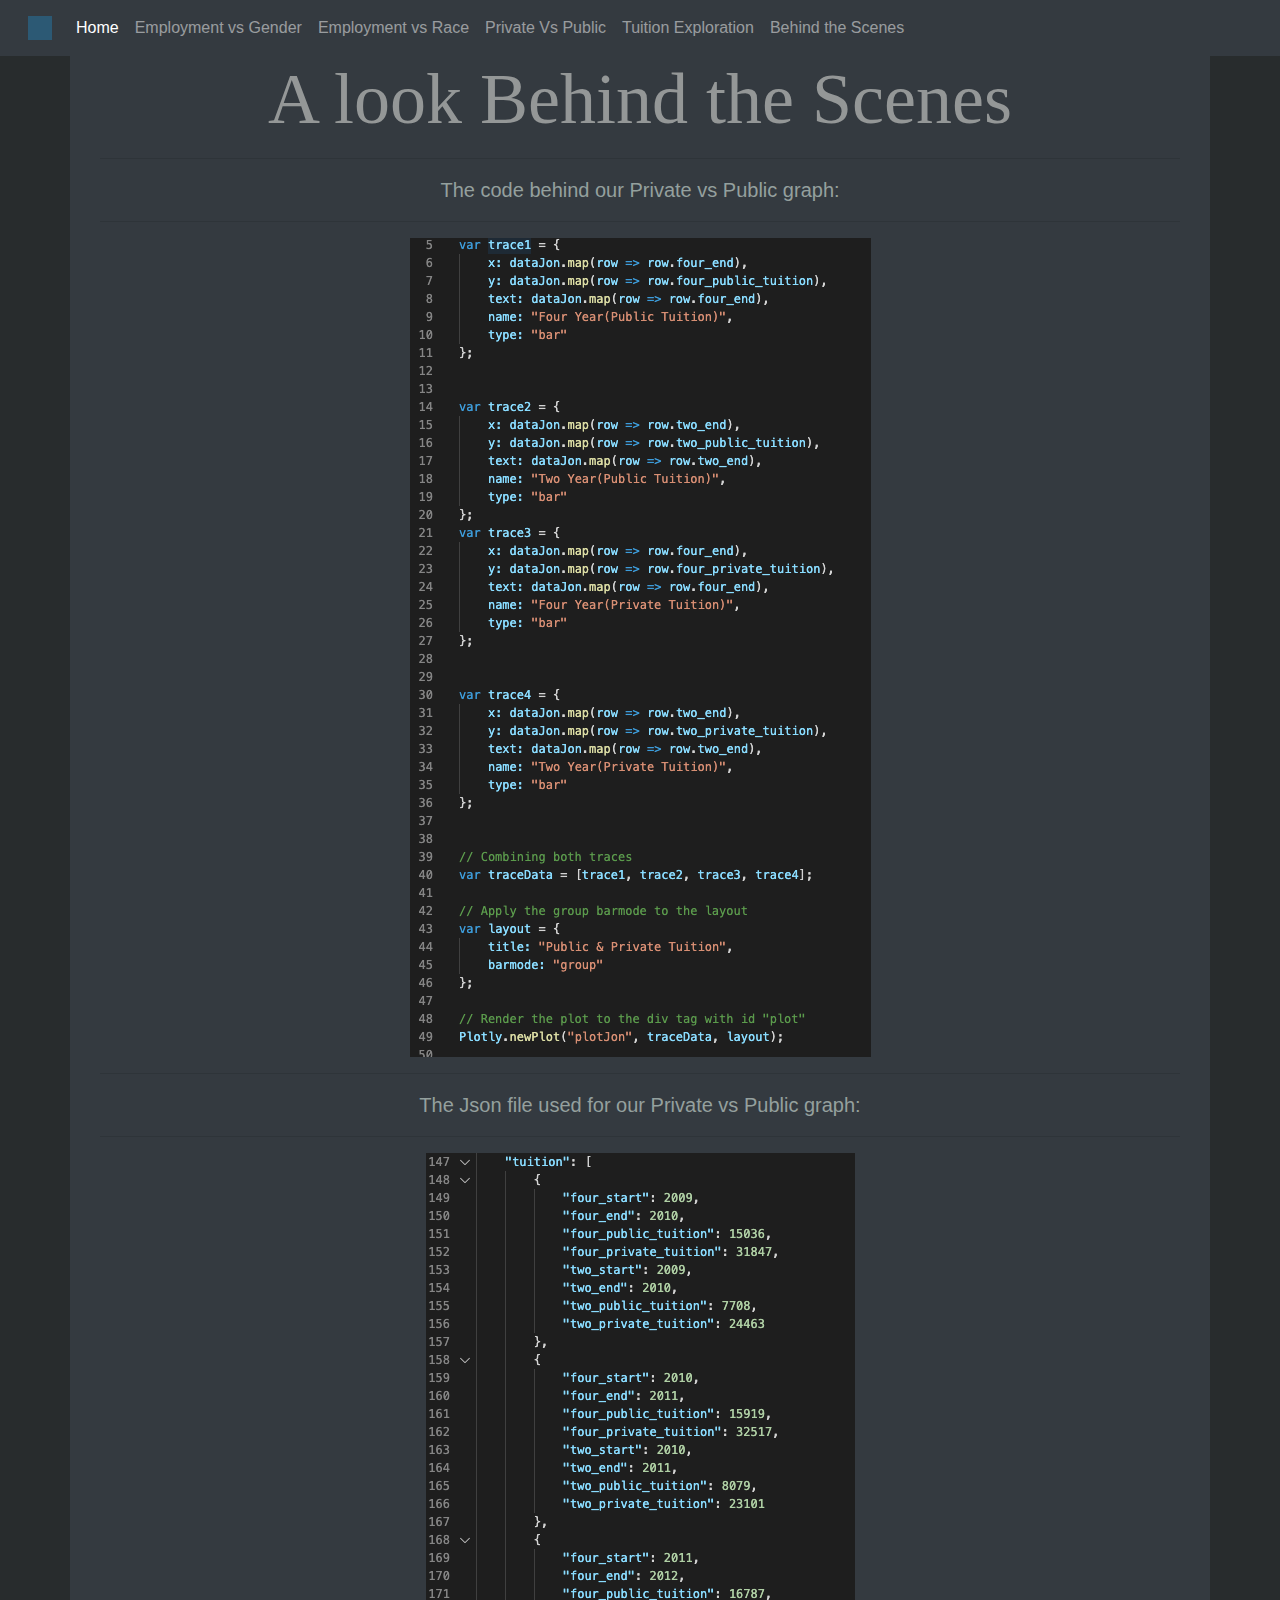
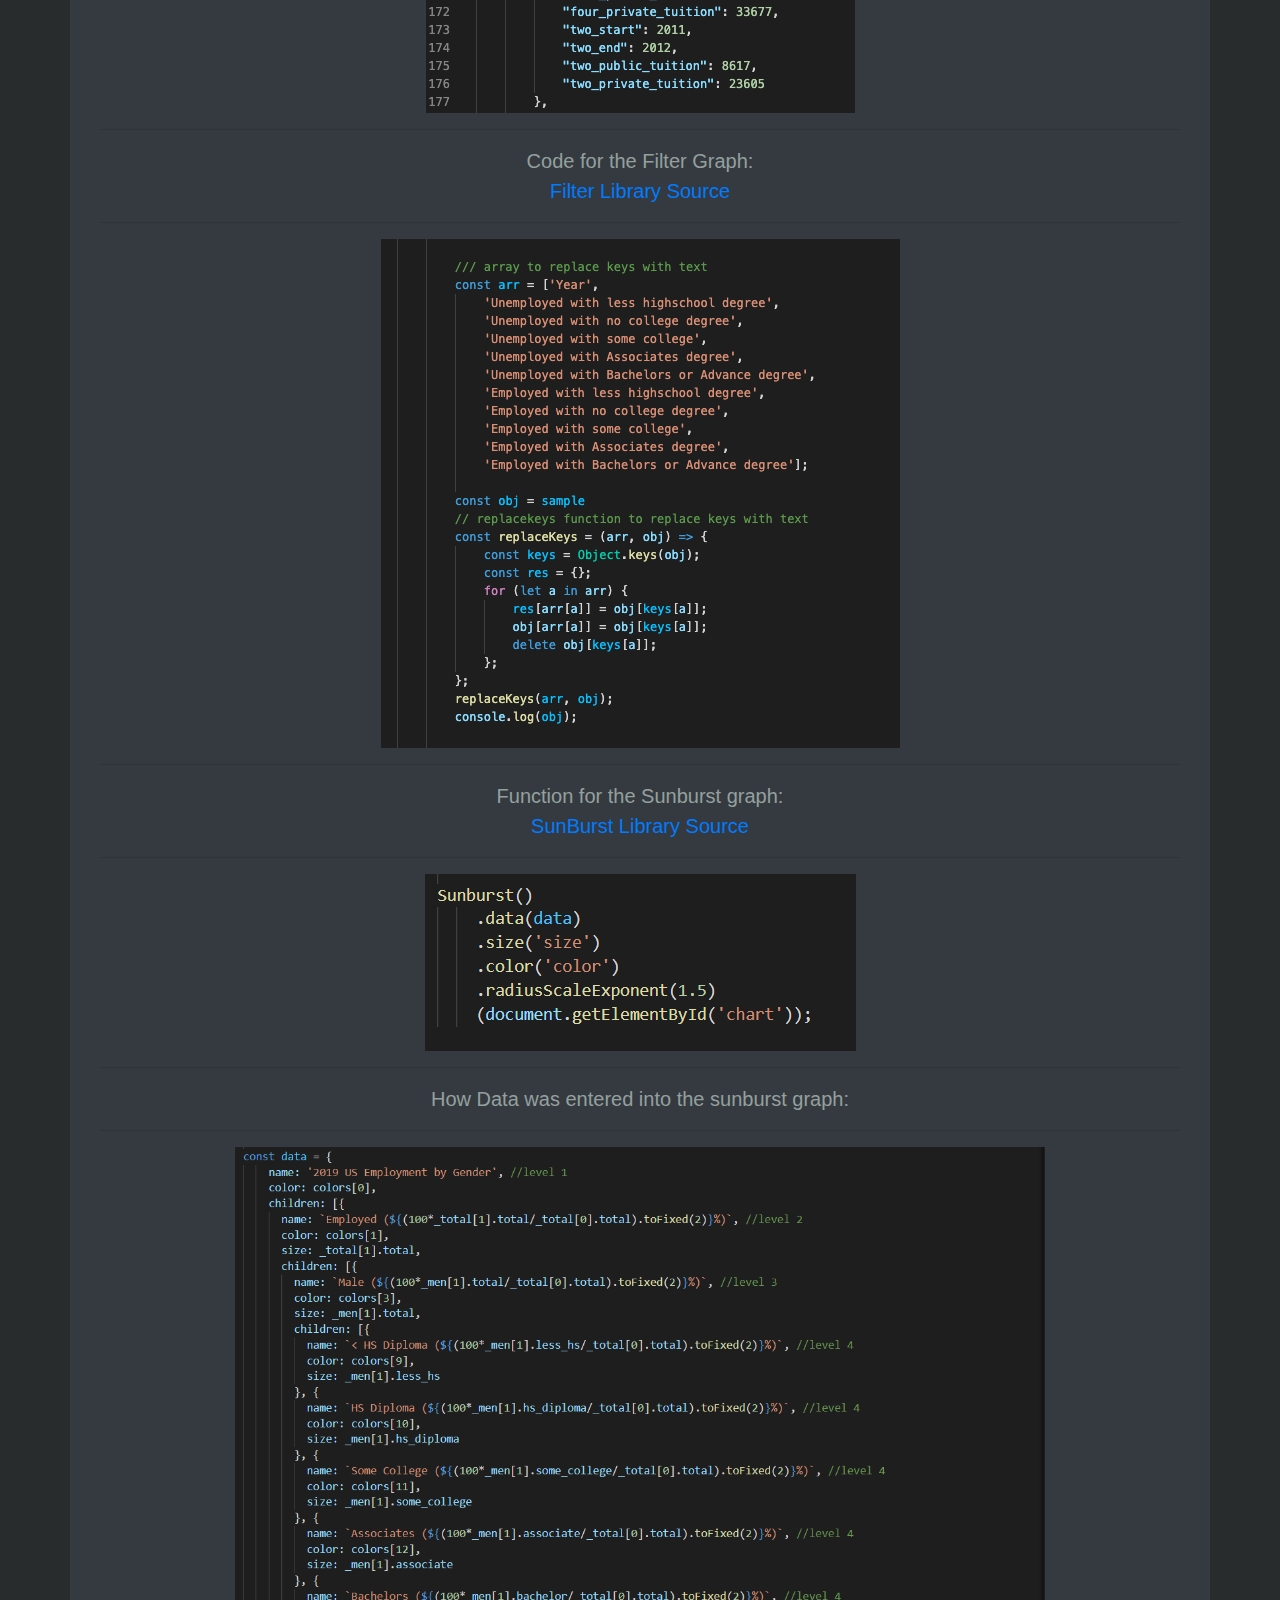
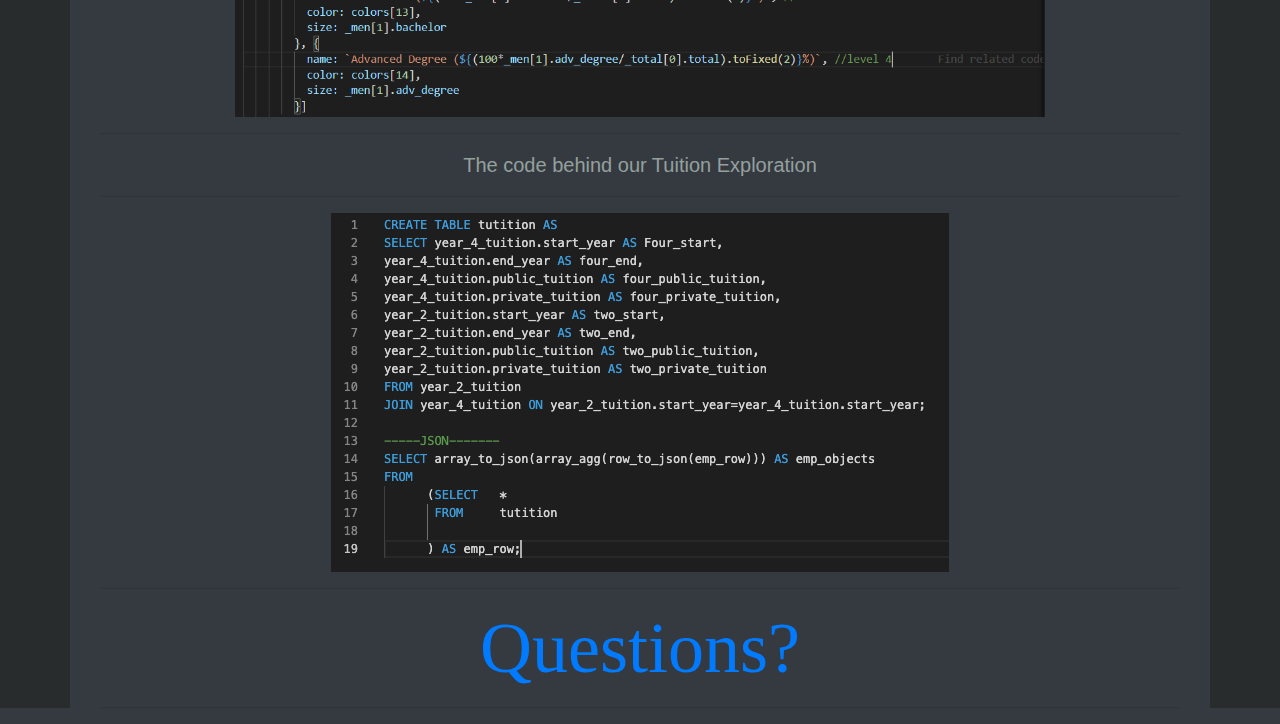
<file: BTS.html>
<!DOCTYPE html>
<html lang="en-us">

<!-- #-------------------------- Head --------------------------------------# -->

<head>

  <meta charset="UTF-8">
  <meta name="viewport" content="width=device-width, initial-scale=1.0">
  <title>University Economics</title>

  <!-- Bring in our bootstrap stylesheet -->
  <link rel="stylesheet" href="https://stackpath.bootstrapcdn.com/bootstrap/4.3.1/css/bootstrap.min.css" 
  integrity="sha384-ggOyR0iXCbMQv3Xipma34MD+dH/1fQ784/j6cY/iJTQUOhcWr7x9JvoRxT2MZw1T" crossorigin="anonymous">
  <link rel="stylesheet" type="text/css" href="style.css">
  

</head>

<!-- #-------------------------- Head --------------------------------------# -->


<!-- #nav bar template pulled from bootswatch# -->
<body>
  <nav class="navbar navbar-expand-lg navbar-dark bg-dark">
    <a class="navbar-brand" href="#"></a>
    <button class="navbar-toggler" type="button" data-toggle="collapse" data-target="#navbarColor02" aria-controls="navbarColor02" aria-expanded="false" aria-label="Toggle navigation">
      <span class="navbar-toggler-icon"></span>
    </button>
  
    <div class="collapse navbar-collapse" id="navbarColor02">
      <ul class="navbar-nav mr-auto">
        <li class="nav-item active">
          <a class="nav-link" href="index.html">Home
            <span class="sr-only">(current)</span>
          </a>
        </li>
        <li class="nav-item">
          <a class="nav-link" href="sunburst.html">Employment vs Gender</a>
        </li>
        <li class="nav-item">
          <a class="nav-link" href="sunburstB.html">Employment vs Race</a>
        </li>
        <li class="nav-item">
            <a class="nav-link" href="PrivatevsPublic.html">Private Vs Public</a>
        </li>
        <li class="nav-item">
          <a class="nav-link" href="filter.html">Tuition Exploration</a>
        </li>
        <li class="nav-item">
            <a class="nav-link" href="BTS.html">Behind the Scenes</a>
        </li>
      </ul>
    </div>
  </nav>
  <!-- #--------------------------Navbar--------------------------------------# -->
  
  <!-- #--------------------------Main--------------------------------------# -->

  <div class="container bg-dark">
    <div class="container bg-dark">
      <h1 class="display-3">A look Behind the Scenes</h1>
      <hr class="my-3">
      <div class="row-U">
        <div class="column">
          <p class="lead"> The code behind our Private vs Public graph:</p>
          <hr class="my-3">
          <img src="screenshots/plotly_line.png" alt="plotly_line.png">
          <hr class="my-3">
          <p class="lead"> The Json file used for our Private vs Public graph:</p>
          <hr class="my-3">
        </div>
        <div class="column">
          <img src="screenshots/json_output.png" alt="json_output.png">
          <hr class="my-3">
          <p class="lead"> Code for the Filter Graph:<br>
            <a href="http://www.4codev.com/javascript/rename-all-object-keys-of-an-array-using-javascript-idpx2458097450239050230.html">Filter Library Source</a>
           </p>
          <hr class="my-3">
          <img src="screenshots/keys_to_text.png" alt="keys_to_text.png">
          <hr class="my-3">
          <p class="lead"> Function for the Sunburst graph: <br>
              <a href="https://github.com/vasturiano/sunburst-chart">SunBurst Library Source</a>
          </p>
          <hr class="my-3">
          <img src="screenshots/sunburst_call.PNG" alt="sunburst_call.PNG">
          <hr class="my-3">
          <p class="lead"> How Data was entered into the sunburst graph:</p>
          <hr class="my-3">
        </div>
        <div class="column">
          <img class="resize" src="screenshots/sunburst_structure.PNG" alt="sunburst_structure.PNG">
          <hr class="my-3">
          <p class="lead"> The code behind our Tuition Exploration</p>
          <hr class="my-3">
          <img src="screenshots/table_transformed.png"alt="table_transformed.png">
        </div>
      </div>
      <hr class="my-3">
      <h1 class="display-3">
        <a href="Questions.html">
        Questions?
        </a>
      </h1>
      <hr class="my-3">
    </div>
  </div>

  
  <!-- #--------------------------Main--------------------------------------# -->
 

  <!-- #--------------------------Scripts--------------------------------------# -->

  <script src="https://d3js.org/d3.v6.min.js"></script>
  <script src="https://cdnjs.cloudflare.com/ajax/libs/popper.js/1.14.7/umd/popper.min.js" integrity="sha384-UO2eT0CpHqdSJQ6hJty5KVphtPhzWj9WO1clHTMGa3JDZwrnQq4sF86dIHNDz0W1" crossorigin="anonymous"></script>
  <script src="https://stackpath.bootstrapcdn.com/bootstrap/4.3.1/js/bootstrap.min.js" integrity="sha384-JjSmVgyd0p3pXB1rRibZUAYoIIy6OrQ6VrjIEaFf/nJGzIxFDsf4x0xIM+B07jRM" crossorigin="anonymous"></script>
  
  <!-- #--------------------------Scripts--------------------------------------# -->
</body>
</file>
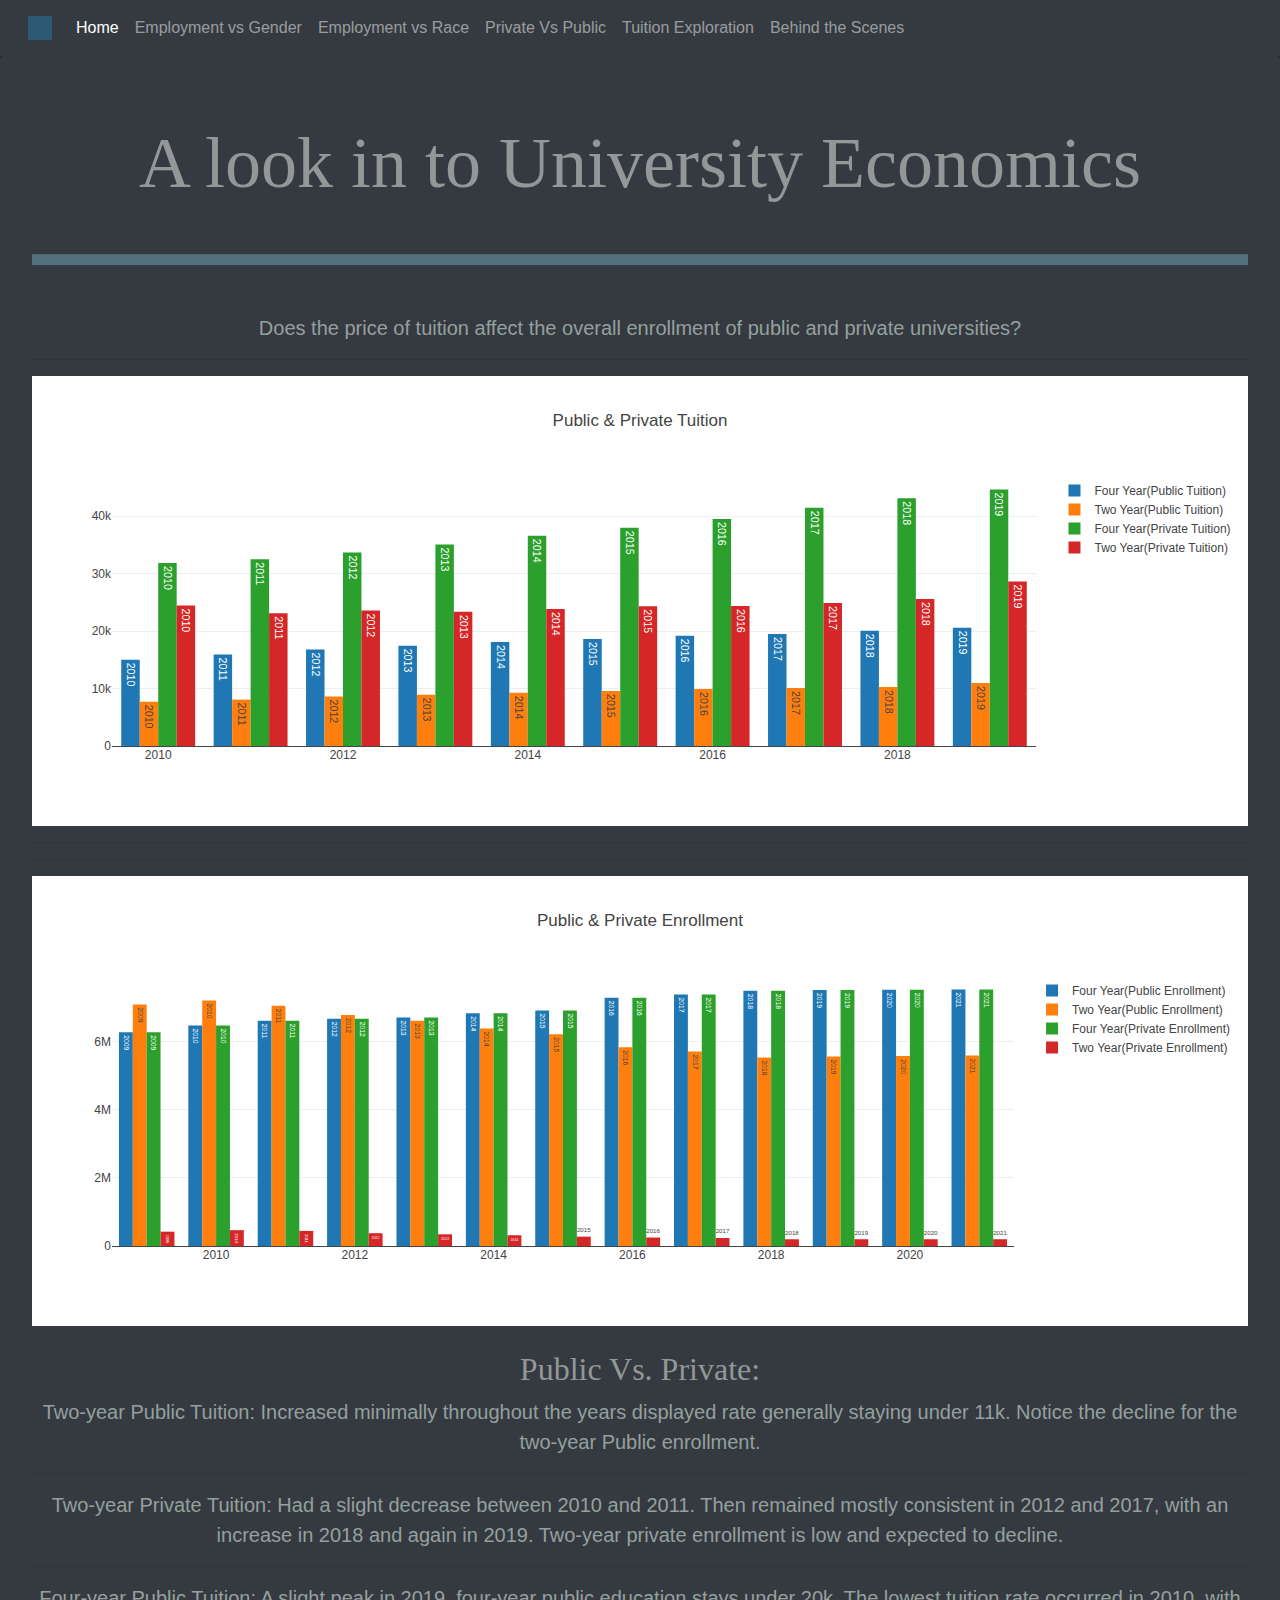
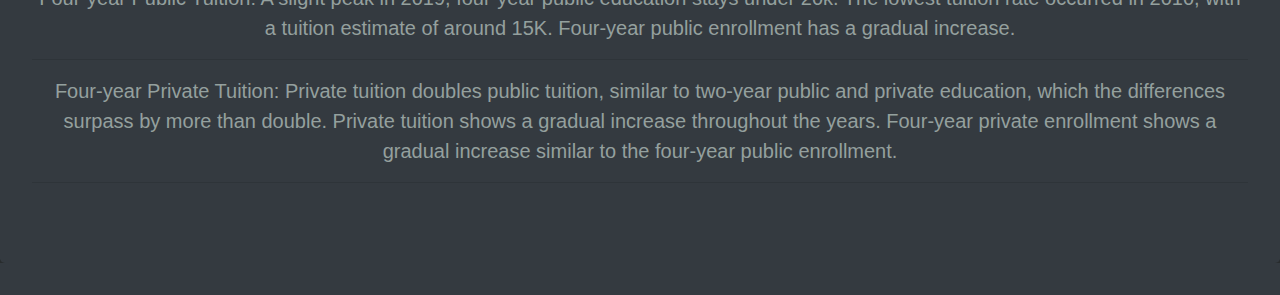
<file: PrivatevsPublic.html>
<!DOCTYPE html>
<html lang="en-us">

<!-- #--------------------------Visual divider--------------------------------------# -->

<head>

  <meta charset="UTF-8">
  <meta name="viewport" content="width=device-width, initial-scale=1.0">
  <title>University Economics</title>

  <!-- Bring in our bootstrap stylesheet -->
  <link rel="stylesheet" href="https://stackpath.bootstrapcdn.com/bootstrap/4.3.1/css/bootstrap.min.css"
    integrity="sha384-ggOyR0iXCbMQv3Xipma34MD+dH/1fQ784/j6cY/iJTQUOhcWr7x9JvoRxT2MZw1T" crossorigin="anonymous">

  <link rel="stylesheet" type="text/css" href="style.css">

  <script src='https://cdn.plot.ly/plotly-latest.min.js'></script>
  <script src="https://d3js.org/d3.v6.min.js"></script>
</head>

<!-- #-------------------------- Head --------------------------------------# -->

<!-- #nav bar template pulled from bootswatch# -->

<body>
  <nav class="navbar navbar-expand-lg navbar-dark bg-dark">
    <a class="navbar-brand" href="#"></a>
    <button class="navbar-toggler" type="button" data-toggle="collapse" data-target="#navbarColor02"
      aria-controls="navbarColor02" aria-expanded="false" aria-label="Toggle navigation">
      <span class="navbar-toggler-icon"></span>
    </button>

    <div class="collapse navbar-collapse" id="navbarColor02">
      <ul class="navbar-nav mr-auto">
        <li class="nav-item active">
          <a class="nav-link" href="index.html">Home
            <span class="sr-only">(current)</span>
          </a>
        </li>
        <li class="nav-item">
          <a class="nav-link" href="sunburst.html">Employment vs Gender</a>
        </li>
        <li class="nav-item">
          <a class="nav-link" href="sunburstB.html">Employment vs Race</a>
        </li>
        <li class="nav-item">
          <a class="nav-link" href="PrivatevsPublic.html">Private Vs Public</a>
        </li>
        <li class="nav-item">
          <a class="nav-link" href="filter.html">Tuition Exploration</a>
        </li>
        <li class="nav-item">
          <a class="nav-link" href="BTS.html">Behind the Scenes</a>
        </li>
      </ul>
    </div>
  </nav>
  <!-- #--------------------------Navbar--------------------------------------# -->

  <!-- #--------------------------Main--------------------------------------# -->
  <div class="jumbotron bg-dark">
    <h1 class="display-3">A look in to University Economics</h1>
    <p class="lead">
      <hr class="my-5">
    <p class="lead">Does the price of tuition affect the overall enrollment of public and private universities?</p>
    <hr class="my-3">
    <div id="plotJon"></div>
    <hr class="my-3">

    <hr class="my-3">
    <div id="plotJon2"></div>
    <br>
    <h1 class="display-3" style="font-size: 200%;">Public Vs. Private:</h1>
    <p class="lead"> Two-year Public Tuition: Increased minimally throughout the years displayed rate generally staying
      under 11k. Notice the decline for the two-year Public enrollment.</p>
    <hr class="my-3">
    <p class="lead"> Two-year Private Tuition: Had a slight decrease between 2010 and 2011. Then remained mostly
      consistent in 2012 and 2017, with an increase in 2018 and again in 2019. Two-year private enrollment is low and
      expected to decline.</p>
    <hr class="my-3">
    <p class="lead">Four-year Public Tuition: A slight peak in 2019, four-year public education stays under 20k. The
      lowest tuition rate occurred in 2010, with a tuition estimate of around 15K. Four-year public enrollment has a
      gradual increase.</p>
    <hr class="my-3">
    <p class="lead">Four-year Private Tuition: Private tuition doubles public tuition, similar to two-year public and
      private education, which the differences surpass by more than double. Private tuition shows a gradual increase
      throughout the years. Four-year private enrollment shows a gradual increase similar to the four-year public
      enrollment.</p>
    <hr class="my-3">
    <div id="plotJon2"></div>
  </div>
  <!-- #--------------------------Main--------------------------------------# -->


  <!-- #--------------------------Scripts--------------------------------------# -->
  <script src="static/js/dataJon.js"></script>
  <script src="static/js/data_jon2.js"></script>
  <script src="static/js/graph.js"></script>
  <script src="https://code.jquery.com/jquery-3.3.1.slim.min.js"
    integrity="sha384-q8i/X+965DzO0rT7abK41JStQIAqVgRVzpbzo5smXKp4YfRvH+8abtTE1Pi6jizo"
    crossorigin="anonymous"></script>
  <script src="https://cdnjs.cloudflare.com/ajax/libs/popper.js/1.14.7/umd/popper.min.js"
    integrity="sha384-UO2eT0CpHqdSJQ6hJty5KVphtPhzWj9WO1clHTMGa3JDZwrnQq4sF86dIHNDz0W1"
    crossorigin="anonymous"></script>
  <script src="https://stackpath.bootstrapcdn.com/bootstrap/4.3.1/js/bootstrap.min.js"
    integrity="sha384-JjSmVgyd0p3pXB1rRibZUAYoIIy6OrQ6VrjIEaFf/nJGzIxFDsf4x0xIM+B07jRM"
    crossorigin="anonymous"></script>
  <!-- #--------------------------Scripts--------------------------------------# -->

</body>

</html>
</file>
<file: style.css>
a.navbar-brand{
  margin-left: 12px;
  padding: 12px;
  background-color:rgb(44, 89, 116);
  font-family: 'Trebuchet MS', 'Lucida Sans Unicode', 'Lucida Grande', 'Lucida Sans', Arial, sans-serif;
  font-size: 30px;
}
a.btn{
  color: rgb(11, 12, 12);
  background-color: rgb(148, 151, 151);
}
.display-3{
  text-align: center;
  font-family: Georgia, serif;
  color: rgb(148, 151, 151);
}
h3{
  color: rgb(10, 48, 35);
  background-color: gray;
  font-size: 30px;
  text-align: center;
  max-width: auto;
  border-radius: 10px;
}
select#selDataset{
  margin-left: 36%;
  margin-block-start: 5%;
  margin-block-end: 5%;
  border-radius: 10px;
}
.lead{
  text-align: center;
  color: rgb(148, 160, 158);
}
.my-5{
  margin-left: auto;
  margin-right: auto;
  height: 10px;
  background-color:rgb(84, 112, 126);
}


body{
  background-color: rgba(39, 43, 43, 0.925);
}

.jumbotron{
  background-color:rgb(44, 89, 116);
}

/* sunburst graph  */

.sunburst-tooltip {
  max-width: 100%;
}

.panel-heading{
  width: fit-content;
  text-align: center;
  padding-right: auto;
}

.panel-body{
  border-radius: 15px;
  background-color:#31969785;
  text-align: center;

}

.row-U{
  text-align: center;
}
img.resize {
  max-width:75%;
  max-height:75%;
}

.footer {
  position: fixed;
  left: 0;
  bottom: 0;
  width: 100%;
  color: white;
  text-align: center;
}
html{
  background-color: #343a40!important;
}
</file>
